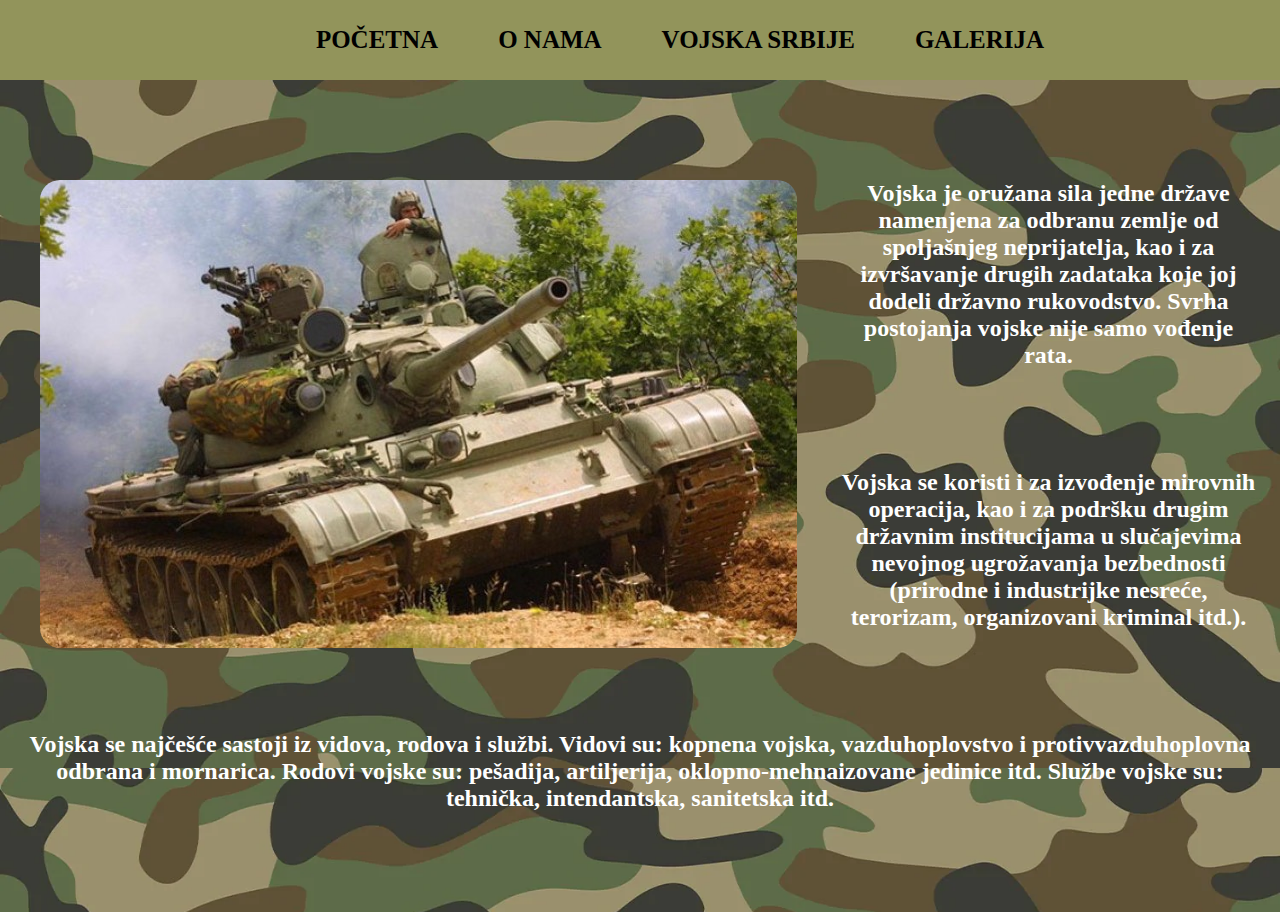
<file: index.html>
<!DOCTYPE html>
<html lang="en">
<head>
    <meta charset="UTF-8">
    <meta http-equiv="X-UA-Compatible" content="IE=edge">
    <meta name="viewport" content="width=device-width, initial-scale=1.0">
    <meta name="keywords" content"Vojska Srbije, tenkovi, oruzje, pesadija, helikopteri, informacije o oruzju" />
    <meta name="title" content="POČETNA" />
    <meta name="copyright" content="Petar Klipa" />
    <meta name="description" content="Ova stranica ce vam dati neke od pocetnih i osnovnih informacija o sajtu na kom se nalazite, i polako ce pokrenuti pricu o vojsci Srbije." />
    <meta property="og:url" content="https://petarklipa.github.io/PROJEKAT-CSS/" />
    <meta property="og:type" content="website" />
    <meta property="og:title" content="POČETNA" />
    <meta property="og:description" content="Sajt na kome možete da nađete neke informacije o vojsci Srbije." />
    <meta property="og:image" content="slike/1.jpg" />
    <link rel="stylesheet" href="style.css">
    <link rel="icon" href="favicon/favicon-16x16.png">
    <title>POČETNA</title>
</head>
<body>
    <div class="navbar">
        <ul>
            <li><a href="./index.html" alt="Vojska Srbije, tenkovi, oruzje, pesadija, helikopteri, informacije o oruzju">POČETNA</a></li>
            <li><a href="./O NAMA.html" alt="Vojska Srbije, tenkovi, oruzje, pesadija, helikopteri, informacije o oruzju">O NAMA</a></li>
            <li><a href="./VOJSKA SRBIJE.html" alt="Vojska Srbije, tenkovi, oruzje, pesadija, helikopteri, informacije o oruzju">VOJSKA SRBIJE</a></li>
            <li><a href="./GALERIJA.html" alt="Vojska Srbije, tenkovi, oruzje, pesadija, helikopteri, informacije o oruzju">GALERIJA</a></li>
        </ul>
    </div>
    <img src="./slike/1.jpg" id="slika1" alt="tenkovi">
    <div class="p1">
        <p alt="Vojska Srbije, tenkovi, oruzje, pesadija, helikopteri, informacije o oruzju">Vojska je oružana sila jedne države namenjena za odbranu zemlje od spoljašnjeg neprijatelja, kao i za izvršavanje drugih zadataka koje joj dodeli državno rukovodstvo. Svrha postojanja vojske nije samo vođenje rata.</p>
        <p alt="Vojska Srbije, tenkovi, oruzje, pesadija, helikopteri, informacije o oruzju">Vojska se koristi i za izvođenje mirovnih operacija, kao i za podršku drugim državnim institucijama u slučajevima nevojnog ugrožavanja bezbednosti (prirodne i industrijke nesreće, terorizam, organizovani kriminal itd.).</p>    
        <p alt="Vojska Srbije, tenkovi, oruzje, pesadija, helikopteri, informacije o oruzju">Vojska se najčešće sastoji iz vidova, rodova i službi. Vidovi su: kopnena vojska, vazduhoplovstvo i protivvazduhoplovna odbrana i mornarica. Rodovi vojske su: pešadija, artiljerija, oklopno-mehnaizovane jedinice itd. Službe vojske su: tehnička, intendantska, sanitetska itd.</p>       
    </div>
</body>
</html>
</file>
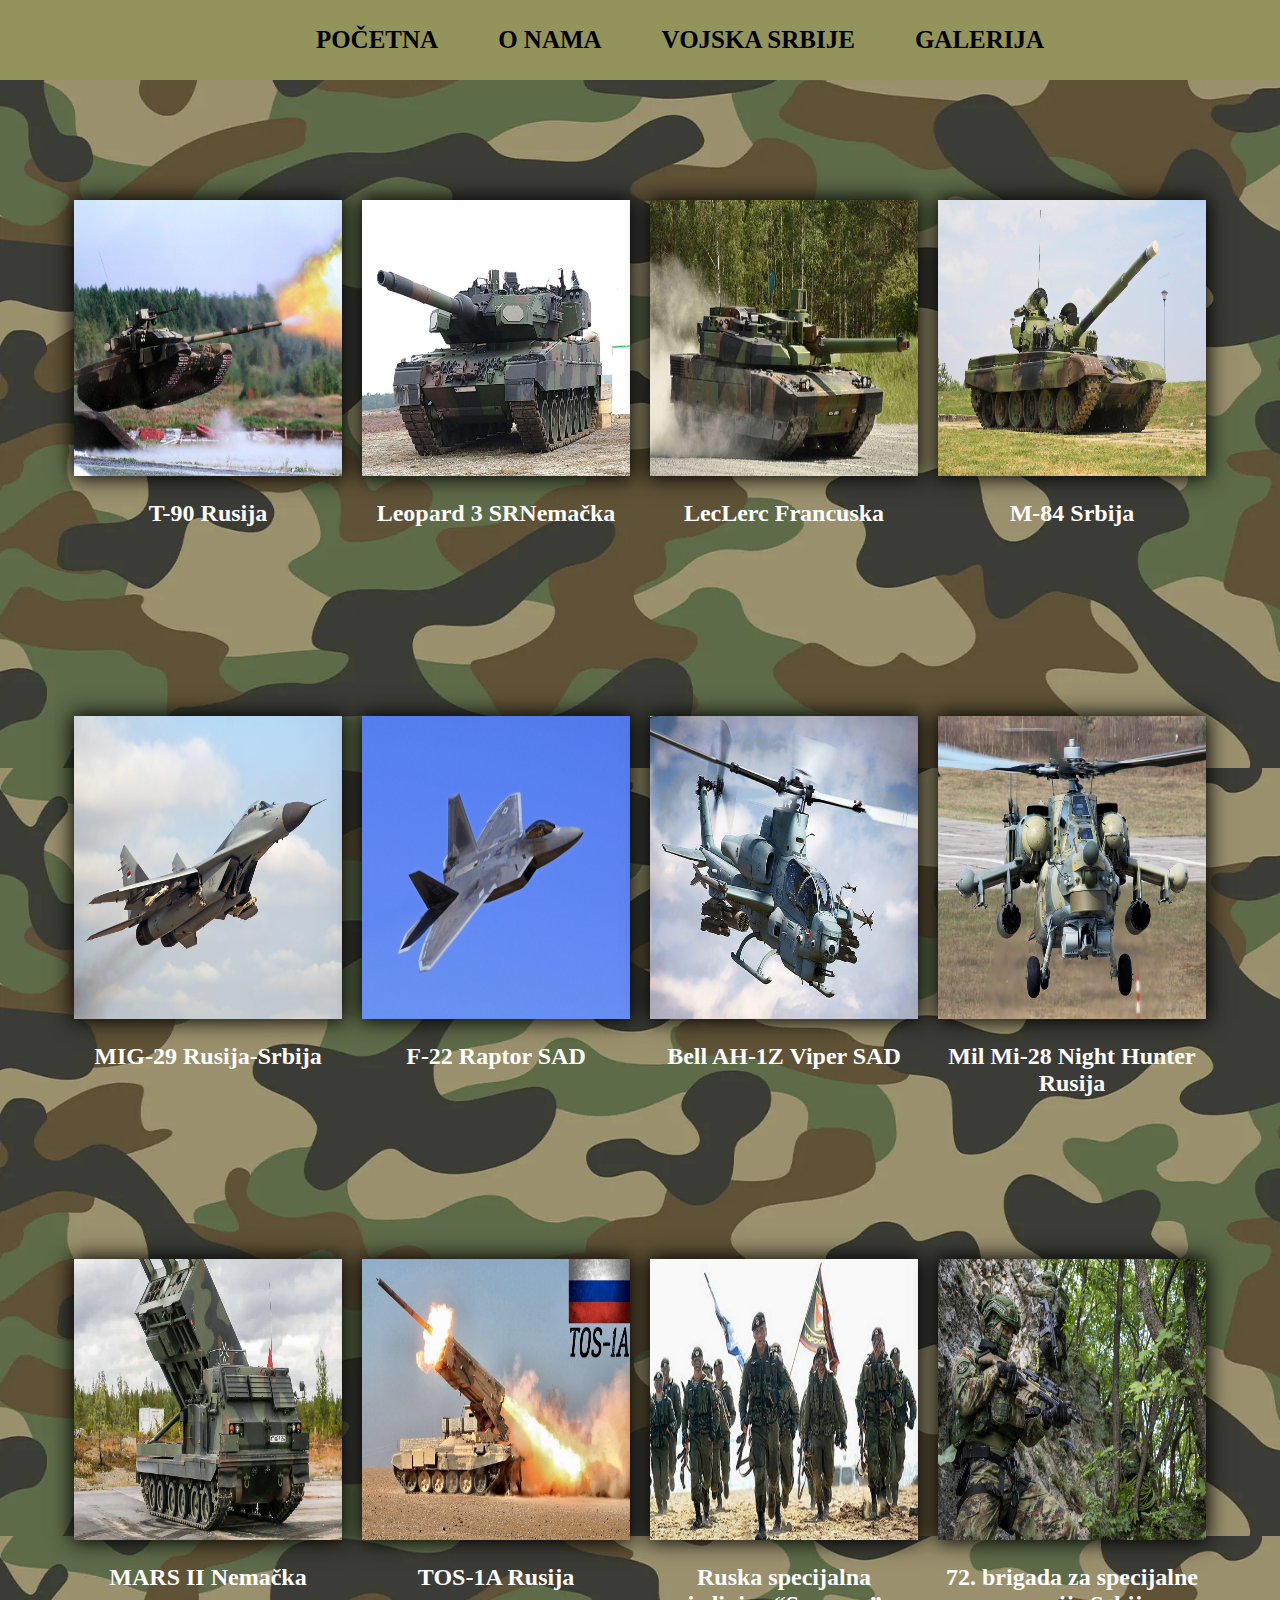
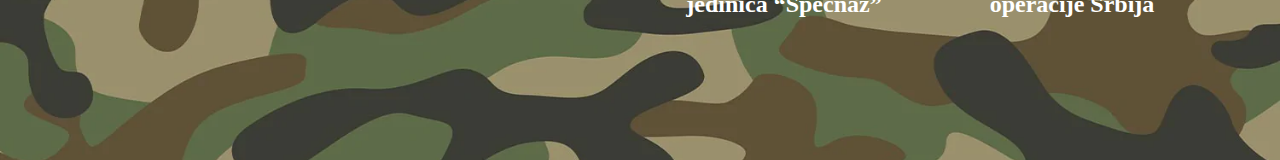
<file: GALERIJA.html>
<!DOCTYPE html>
<html lang="en">
<head>
    <meta charset="UTF-8">
    <meta http-equiv="X-UA-Compatible" content="IE=edge">
    <meta name="viewport" content="width=device-width, initial-scale=1.0">
    <link rel="stylesheet" href="style.css">
    <title>GALERIJA</title>
</head>
<body>
  <div class="navbar">
    <ul>
        <li><a href="./index.html">POČETNA</a></li>
        <li><a href="./O NAMA.html">O NAMA</a></li>
        <li><a href="./VOJSKA SRBIJE.html">VOJSKA SRBIJE</a></li>
        <li><a href="./GALERIJA.html">GALERIJA</a></li>
    </ul>
</div>
<div class="container">
    <div class="box">
      <img src="./slike/g1.jpg">
      <p>T-90 Rusija</p>
    </div>
    <div class="box">
      <img src="./slike/g2.webp">
      <p>Leopard 3 SRNemačka</p>
    </div>
    <div class="box">
      <img src="./slike/g3.jpg">
      <p>LecLerc Francuska</p>
    </div>
    <div class="box">
      <img src="./slike/g4.jpg">
      <p>M-84 Srbija</p>
    </div>
</div>
<div class="container">
    <div class="box">
      <img src="./slike/g5.jpg">
      <p>MIG-29 Rusija-Srbija</p>
    </div>
    <div class="box">
      <img src="./slike/g6.jpg">
      <p>F-22 Raptor SAD</p>
    </div>
    <div class="box">
      <img src="./slike/g7.jpg">
      <p>Bell AH-1Z Viper SAD</p>
    </div>
    <div class="box">
      <img src="./slike/g8.jpg">
      <p>Mil Mi-28 Night Hunter Rusija</p>  
    </div>
</div>
<div class="container">
    <div class="box">
      <img src="./slike/g9.jpg">
      <p>MARS II Nemačka</p>
    </div>
    <div class="box">
      <img src="./slike/g10.jpg">
      <p>TOS-1A Rusija</p>
    </div>
    <div class="box">
      <img src="./slike/g11.jpg">
      <p>Ruska specijalna jedinica “Specnaz”</p>
    </div>
    <div class="box">
      <img src="./slike/g12.jpg">
      <p>72. brigada za specijalne operacije  Srbija</p>
    </div>
</div> 
</body>
</html>
</file>
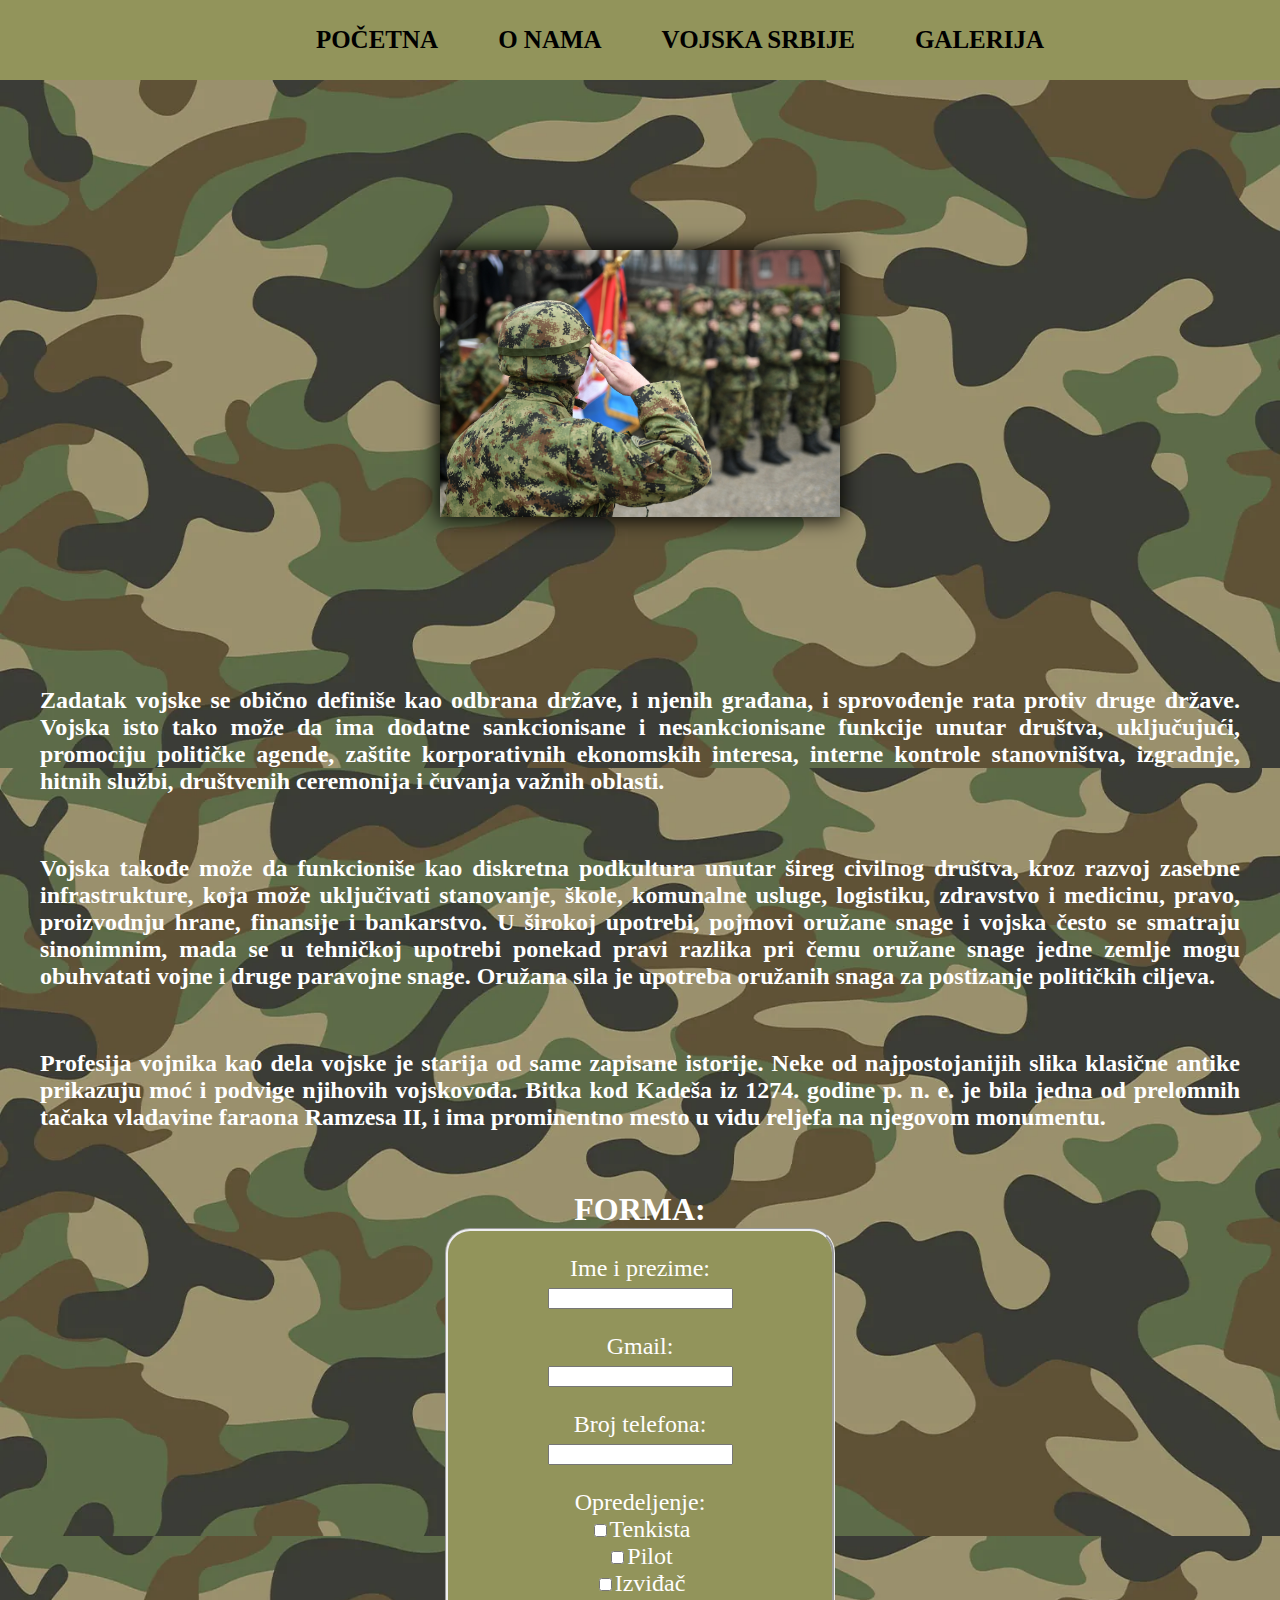
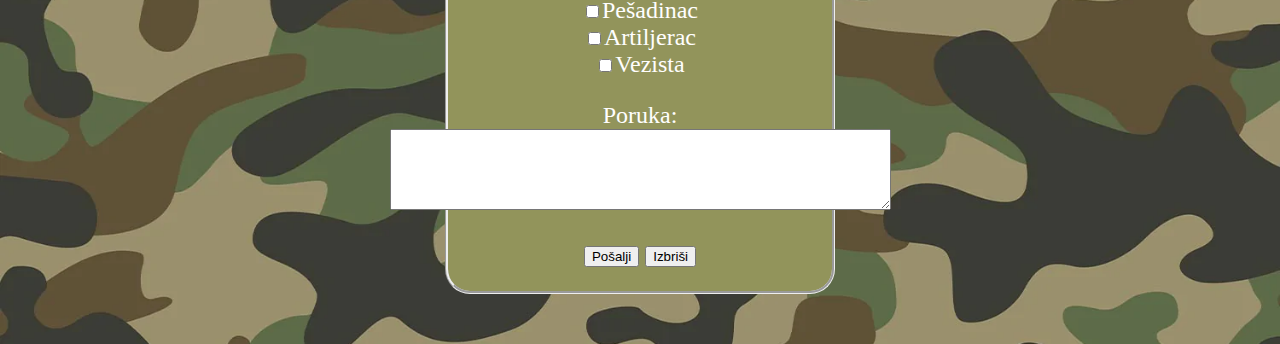
<file: O NAMA.html>
<!DOCTYPE html>
<html lang="en">
<head>
    <meta charset="UTF-8">
    <meta http-equiv="X-UA-Compatible" content="IE=edge">
    <meta name="viewport" content="width=device-width, initial-scale=1.0">
    <link rel="stylesheet" href="style.css">
    <title>O NAMA</title>
</head>
<body>
    <div class="navbar">
        <ul>
            <li><a href="./index.html">POČETNA</a></li>
            <li><a href="./O NAMA.html">O NAMA</a></li>
            <li><a href="./VOJSKA SRBIJE.html">VOJSKA SRBIJE</a>
            <li><a href="./GALERIJA.html">GALERIJA</a></li>
        </ul>
    </div>
    <div class="container1">
        <div class="box1">
            <img src="./slike/3.jpg">
        </div>
    </div>
    <div class="p2">
        <p>Zadatak vojske se obično definiše kao odbrana države, i njenih građana, i sprovođenje rata protiv druge države. Vojska isto tako može da ima dodatne sankcionisane i nesankcionisane funkcije unutar društva, uključujući, promociju političke agende, zaštite korporativnih ekonomskih interesa, interne kontrole stanovništva, izgradnje, hitnih službi, društvenih ceremonija i čuvanja važnih oblasti.</p>
        <p>Vojska takođe može da funkcioniše kao diskretna podkultura unutar šireg civilnog društva, kroz razvoj zasebne infrastrukture, koja može uključivati stanovanje, škole, komunalne usluge, logistiku, zdravstvo i medicinu, pravo, proizvodnju hrane, finansije i bankarstvo. U širokoj upotrebi, pojmovi oružane snage i vojska često se smatraju sinonimnim, mada se u tehničkoj upotrebi ponekad pravi razlika pri čemu oružane snage jedne zemlje mogu obuhvatati vojne i druge paravojne snage. Oružana sila je upotreba oružanih snaga za postizanje političkih ciljeva.</p>
        <p>Profesija vojnika kao dela vojske je starija od same zapisane istorije. Neke od najpostojanijih slika klasične antike prikazuju moć i podvige njihovih vojskovođa. Bitka kod Kadeša iz 1274. godine p. n. e. je bila jedna od prelomnih tačaka vladavine faraona Ramzesa II, i ima prominentno mesto u vidu reljefa na njegovom monumentu.</p>
    </div>
    <div class="kon">FORMA:</div>
    <div class="kon1">
        <form>
            <p>Ime i prezime:<br><input type="text"></p>
            <p>Gmail:<br><input type="text"></p>
            <p>Broj telefona:<br><input type="text"></p>
            <p>
                Opredeljenje:<br>
                <input type="checkbox">Tenkista<br>
                <input type="checkbox">Pilot<br>
                <input type="checkbox">Izviđač<br>
                <input type="checkbox">Pešadinac<br>
                <input type="checkbox">Artiljerac<br>
                <input type="checkbox">Vezista<br>
            </p>
            <p>Poruka:<br><textarea rows="5" cols="60"></textarea></p>
            <p>
                <input type="submit" value="Pošalji" class="dugme">
                <input type="reset" value="Izbriši" class="dugme">
            </p>
        </form>
    </div>
</body>
</html>
</file>
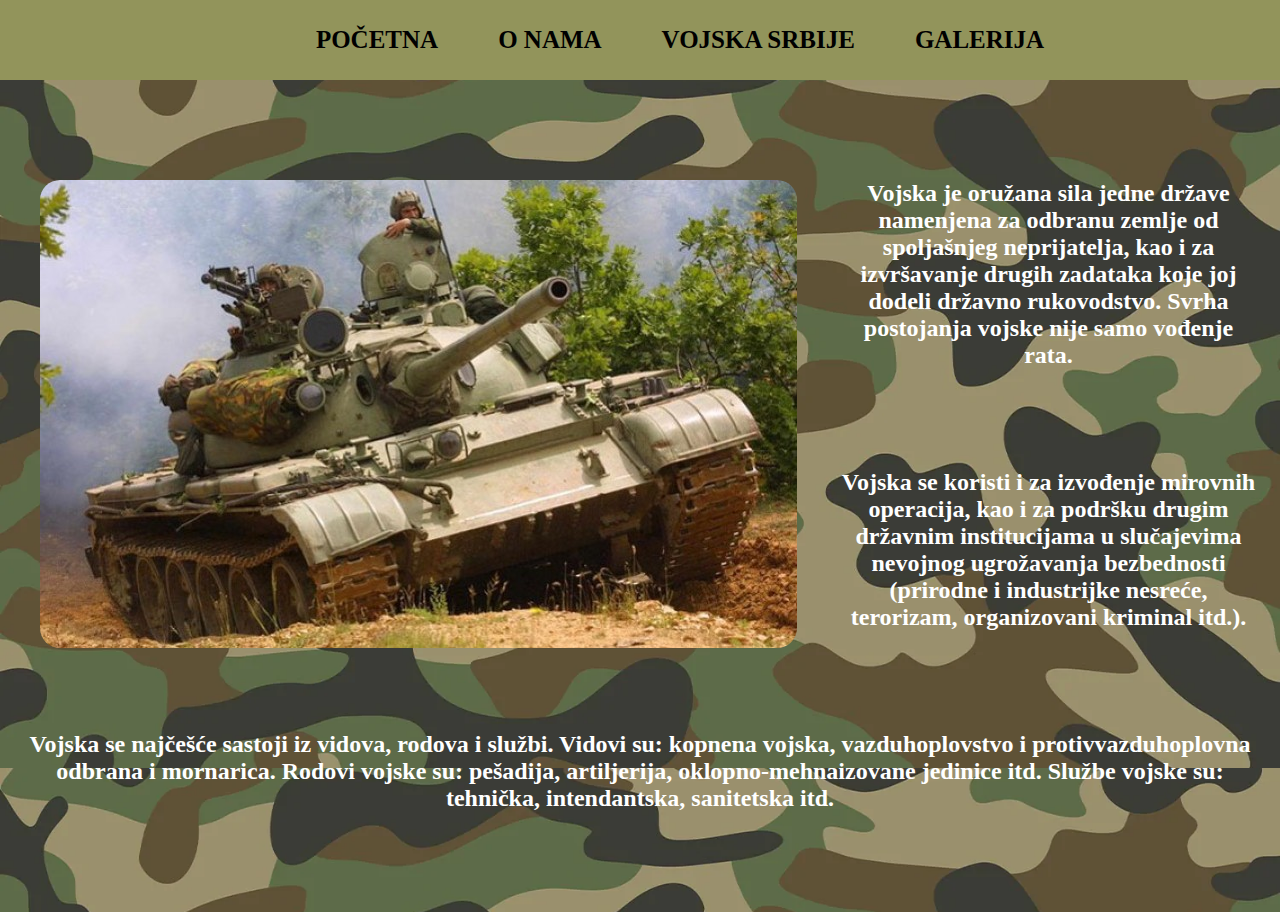
<file: POČETNA.html>
<!DOCTYPE html>
<html lang="en">
<head>
    <meta charset="UTF-8">
    <meta http-equiv="X-UA-Compatible" content="IE=edge">
    <meta name="viewport" content="width=device-width, initial-scale=1.0">
    <link rel="stylesheet" href="style.css">
    <title>POČETNA</title>
</head>
<body>
    <div class="navbar">
        <ul>
            <li><a href="./POČETNA.html">POČETNA</a></li>
            <li><a href="./O NAMA.html">O NAMA</a></li>
            <li><a href="./VOJSKA SRBIJE.html">VOJSKA SRBIJE</a></li>
            <li><a href="./GALERIJA.html">GALERIJA</a></li>
        </ul>
    </div>
    <img src="./slike/1.jpg" id="slika1">
    <div class="p1">
        <p>Vojska je oružana sila jedne države namenjena za odbranu zemlje od spoljašnjeg neprijatelja, kao i za izvršavanje drugih zadataka koje joj dodeli državno rukovodstvo. Svrha postojanja vojske nije samo vođenje rata.</p>
        <p>Vojska se koristi i za izvođenje mirovnih operacija, kao i za podršku drugim državnim institucijama u slučajevima nevojnog ugrožavanja bezbednosti (prirodne i industrijke nesreće, terorizam, organizovani kriminal itd.).</p>    
        <p>Vojska se najčešće sastoji iz vidova, rodova i službi. Vidovi su: kopnena vojska, vazduhoplovstvo i protivvazduhoplovna odbrana i mornarica. Rodovi vojske su: pešadija, artiljerija, oklopno-mehnaizovane jedinice itd. Službe vojske su: tehnička, intendantska, sanitetska itd.</p>       
    </div>
</body>
</html>
</file>
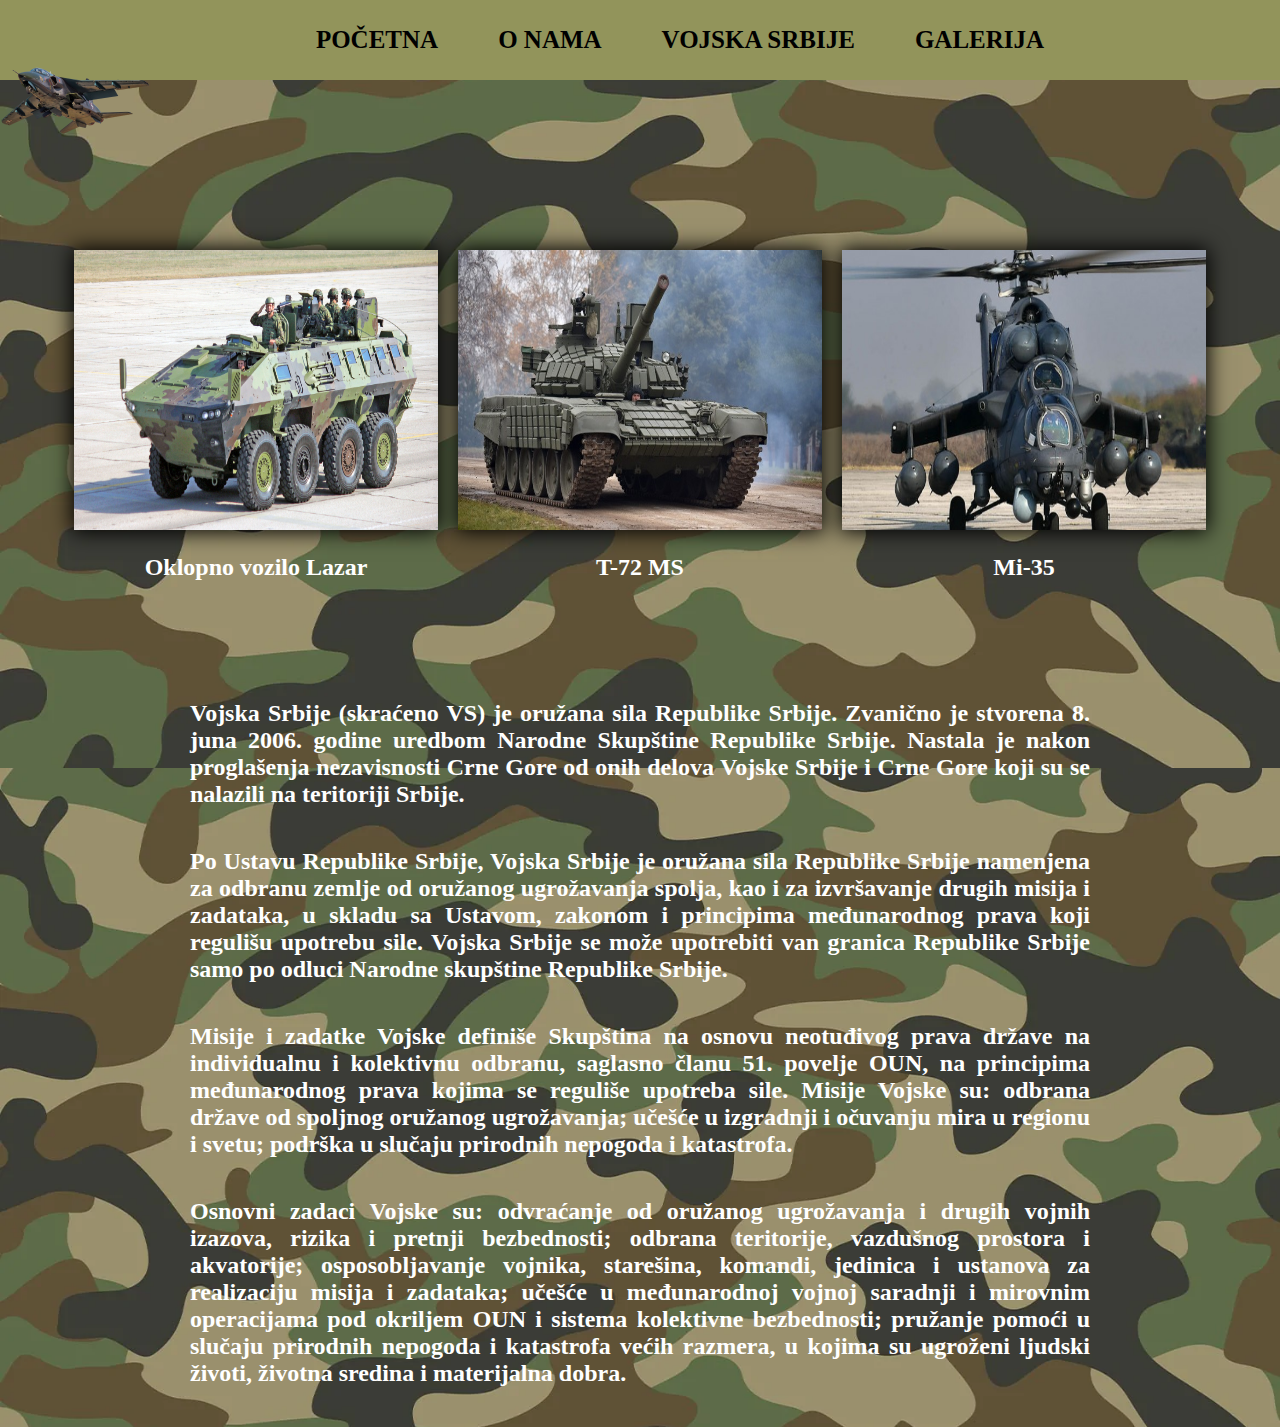
<file: VOJSKA SRBIJE.html>
<!DOCTYPE html>
<html lang="en">
<head>
    <meta charset="UTF-8">
    <meta http-equiv="X-UA-Compatible" content="IE=edge">
    <meta name="viewport" content="width=device-width, initial-scale=1.0">
    <link rel="stylesheet" href="style.css">
    <title>VOJSKA SRBIJE</title>
</head>
<body>
  <div class="navbar">
    <ul>
        <li><a href="./index.html">POČETNA</a></li>
        <li><a href="./O NAMA.html">O NAMA</a></li>
        <li><a href="./VOJSKA SRBIJE.html">VOJSKA SRBIJE</a></li>
        <li><a href="./GALERIJA.html">GALERIJA</a></li>
    </ul>
  </div>
  <div>
    <img src="./slike/pokusaj1.png" id="slikica">
  </div>
  <div class="container1">
    <div class="box1">
      <img src="./slike/4.jpg">
      <p>Oklopno vozilo Lazar</p>
    </div>
    <div class="box1">
      <img src="./slike/5.jpg">
      <p>T-72 MS</p>
    </div>
    <div class="box1">
      <img src="./slike/6.jpg">
      <p>Mi-35</p>
    </div>
  </div>
  <div class="p3">
    <p>Vojska Srbije (skraćeno VS) je oružana sila Republike Srbije. Zvanično je stvorena 8. juna 2006. godine uredbom Narodne Skupštine Republike Srbije. Nastala je nakon proglašenja nezavisnosti Crne Gore od onih delova Vojske Srbije i Crne Gore koji su se nalazili na teritoriji Srbije.</p>
    <p>Po Ustavu Republike Srbije, Vojska Srbije je oružana sila Republike Srbije namenjena za odbranu zemlje od oružanog ugrožavanja spolja, kao i za izvršavanje drugih misija i zadataka, u skladu sa Ustavom, zakonom i principima međunarodnog prava koji regulišu upotrebu sile. Vojska Srbije se može upotrebiti van granica Republike Srbije samo po odluci Narodne skupštine Republike Srbije.</p>
    <p>Misije i zadatke Vojske definiše Skupština na osnovu neotuđivog prava države na individualnu i kolektivnu odbranu, saglasno članu 51. povelje OUN, na principima međunarodnog prava kojima se reguliše upotreba sile.

      Misije Vojske su: odbrana države od spoljnog oružanog ugrožavanja; učešće u izgradnji i očuvanju mira u regionu i svetu; podrška u slučaju prirodnih nepogoda i katastrofa.</p>
     <p>Osnovni zadaci Vojske su: odvraćanje od oružanog ugrožavanja i drugih vojnih izazova, rizika i pretnji bezbednosti; odbrana teritorije, vazdušnog prostora i akvatorije; osposobljavanje vojnika, starešina, komandi, jedinica i ustanova za realizaciju misija i zadataka; učešće u međunarodnoj vojnoj saradnji i mirovnim operacijama pod okriljem OUN i sistema kolektivne bezbednosti; pružanje pomoći u slučaju prirodnih nepogoda i katastrofa većih razmera, u kojima su ugroženi ljudski životi, životna sredina i materijalna dobra.</p> 
  </div>
</div>
</body>
</html>
</file>
<file: style.css>
body{
    background-image: url("./slike/2.jpg");
    background-size: 100%;
    padding: 0px;
    margin: 0px;
}
.navbar {
    width: 100%;
    background-color: rgb(146,148,91);
    display: flex;
    justify-content: space-around;
    align-items: center;
    padding: 10px 20px;
}

.navbar ul {
    display: flex;
    justify-content: center;
    align-items: center;
}

.navbar ul li {
    list-style-type: none;
    padding: 0px 5px;
}

.navbar ul li a {
    color: black;
    padding: 25px;
    font-size: 25px;
    text-decoration: none;
    font-weight: bold;
    font-family: Georgia, 'Times New Roman', Times, serif;
}

.navbar ul li a:hover {
    transition: ease 0.5s;
    background-color: rgb(102, 120, 80);
}
div{
    display: inline;
    text-align: center;
    justify-content: center;
} 

#slika1{
    margin: 0px 40px;
    border-radius: 20px;
    float:left;
}
.p1 p{
   color: white;
   font-size: x-large;
   font-weight: bold;
   font-family: Georgia, 'Times New Roman', Times, serif;
   margin: 100px 20px;
}

.div1{
    padding: 0px 50px;
}
@media screen and (min-width: 320px) and (max-width: 420px) {
    #slika1{
        width: 75%;
        height: 50%;
    }
    .navbar{
        margin-left: -40px;
    }
    .navbar ul{
        margin: 0px;
    }
    .navbar ul li a{
        padding: 5px;
        font-size: 10px;
    }
    #slika1{
        width: 75%;
        height: 50%;
        margin-top: -20px;
        margin-left: 45px;
        margin-bottom: 20px;
    }
    .p1 p{
        font-size: small;
        margin: 50px 20px;
    }
}




.p2 p{
    color: white;
    font-size: x-large;
    font-weight: bold;
    font-family: Georgia, 'Times New Roman', Times, serif;
    padding: 0px 40px;
    margin: 60px 0px;
    text-align: justify;
}
.kon{
    color: white;
    display: flex;
    align-items: center;
    justify-content: center;
    font-size: xx-large;
    font-weight: bold;
}
.kon1{
    background-color: rgb(146,148,91);
    color: rgb(255, 254, 254);
    margin: auto;
    display: flex;
    justify-content: center;
    font-size: x-large;
    width: 30%;
    border-radius: 25px;
    border-style: groove;
    margin-bottom: 50px;
}




.container1{
    width: 90%;
    padding: 20px;
    margin: 150px auto;
    display: flex;
    flex-direction: row;
    justify-content: center;
}
.box1{
    width: 400px;
    margin: 0 10px;
    box-shadow: 0 0 20px 2px rgba(0, 0, 0, 1);
}
.box1 img{
    display: block;
    width: 100%;
    height: 100%;
}
.box1:hover{
   transform: scale(1.3);
   z-index:2;
}
.box1 p{
    color: white;
    font-size: x-large;
    font-weight: bold;
    font-family: 'Times New Roman', Times, serif;
}
.p3 p{
    color: white;
    font-size: x-large;
    font-weight: bold;
    font-family: Georgia, 'Times New Roman', Times, serif;
    padding: 0px 40px;
    margin: 40px 150px;
    text-align: justify;
}



#slikica{
    width: 150px;
    height: 150px;
    position: absolute;
    top: 20px;
    width: 250px;
    animation-name: test;
    animation-duration: 4s;
    animation-iteration-count: 1;
    animation-direction:alternate-reverse;
  }
  
  @keyframes test {
  
    0%{
        left: 0px;
    }
  
    100%{
        left: 1000px;
  
    }
}
#slikica{
    width: 150px;
    height: 150px;
}
.container{
    width: 90%;
    padding: 20px;
    margin-top: 100px;
    margin-bottom: 200px;
    margin-left: auto;
    margin-right: auto;
    display: flex;
    flex-direction: row;
    justify-content: center;
}
.box{
    width: 400px;
    margin: 0 10px;
    box-shadow: 0 0 20px 2px rgba(0, 0, 0, 1);
}
.box img{
    display: block;
    width: 100%;
    height: 100%;
}
.box:hover{
   transform: scale(1.3);
   z-index:2;
}
.box p{
    color: white;
    font-size: x-large;
    font-weight: bold;
    font-family: 'Times New Roman', Times, serif;
}
</file>
